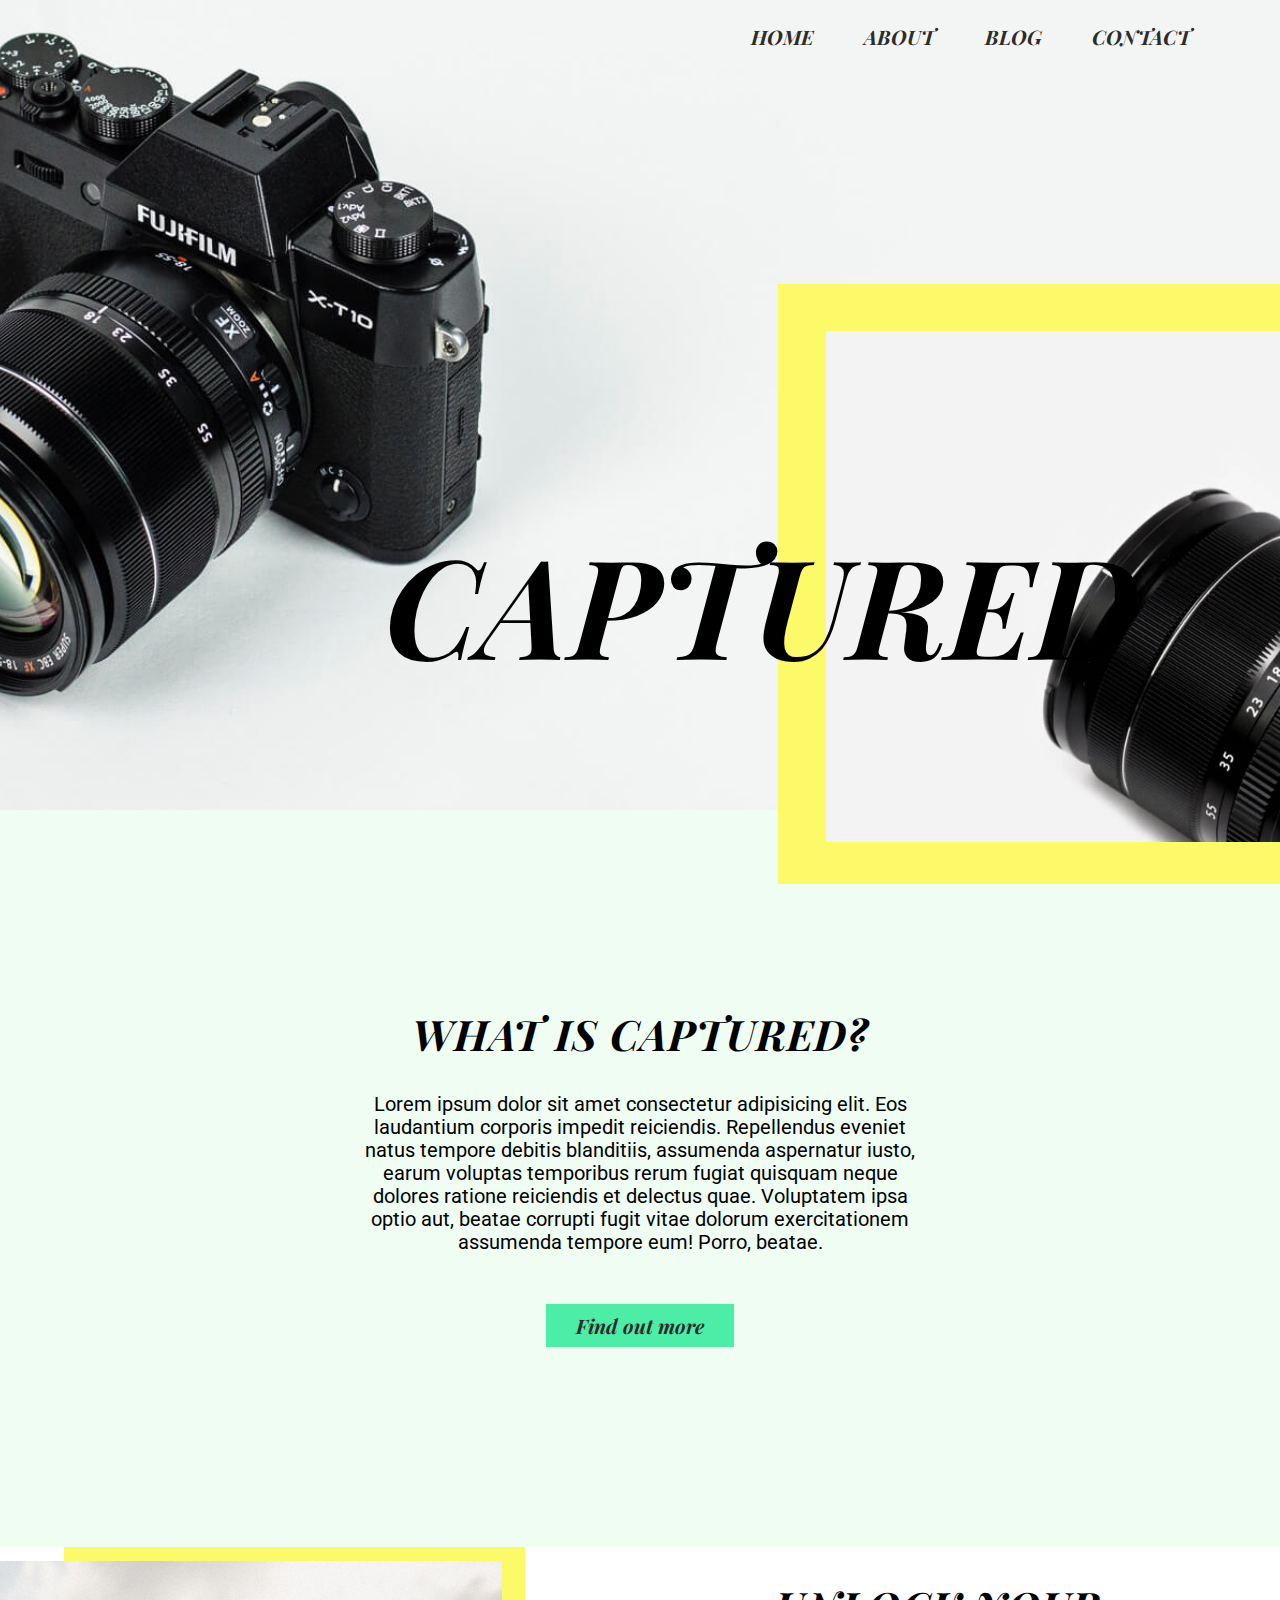
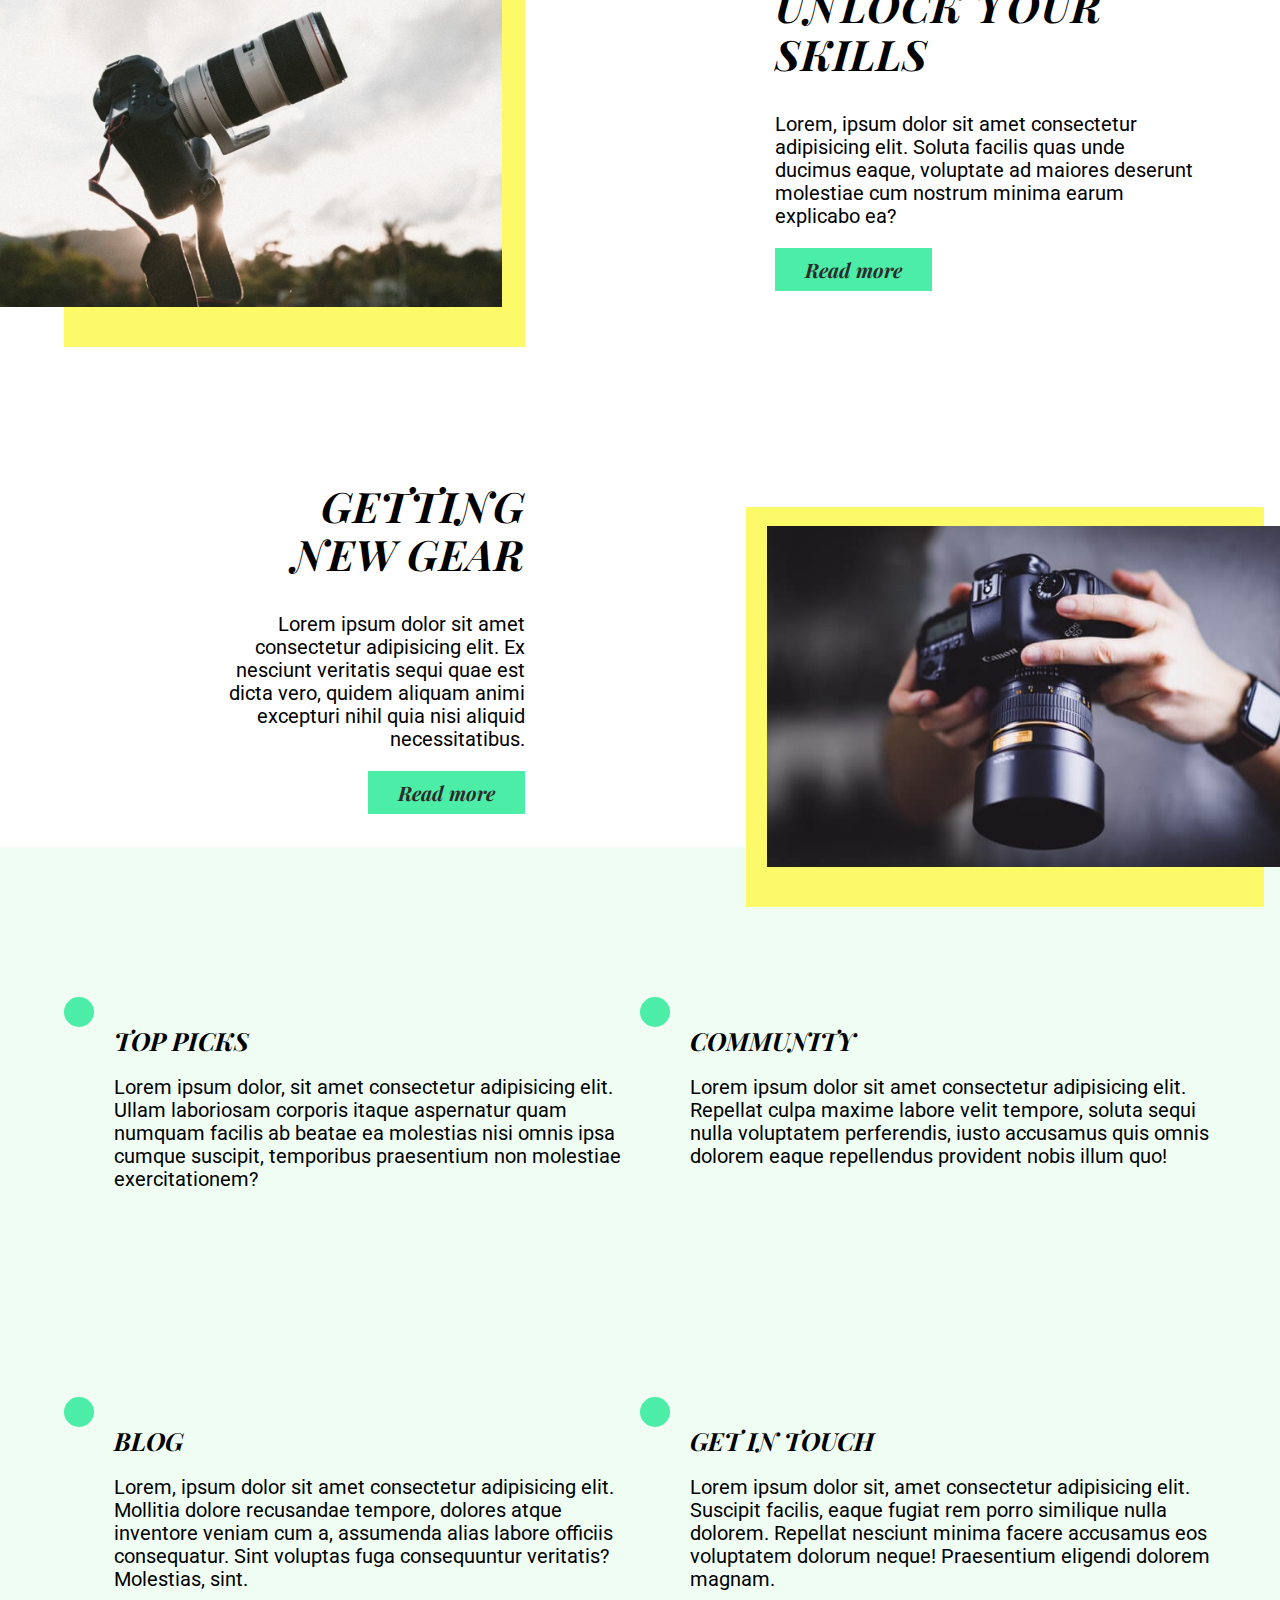
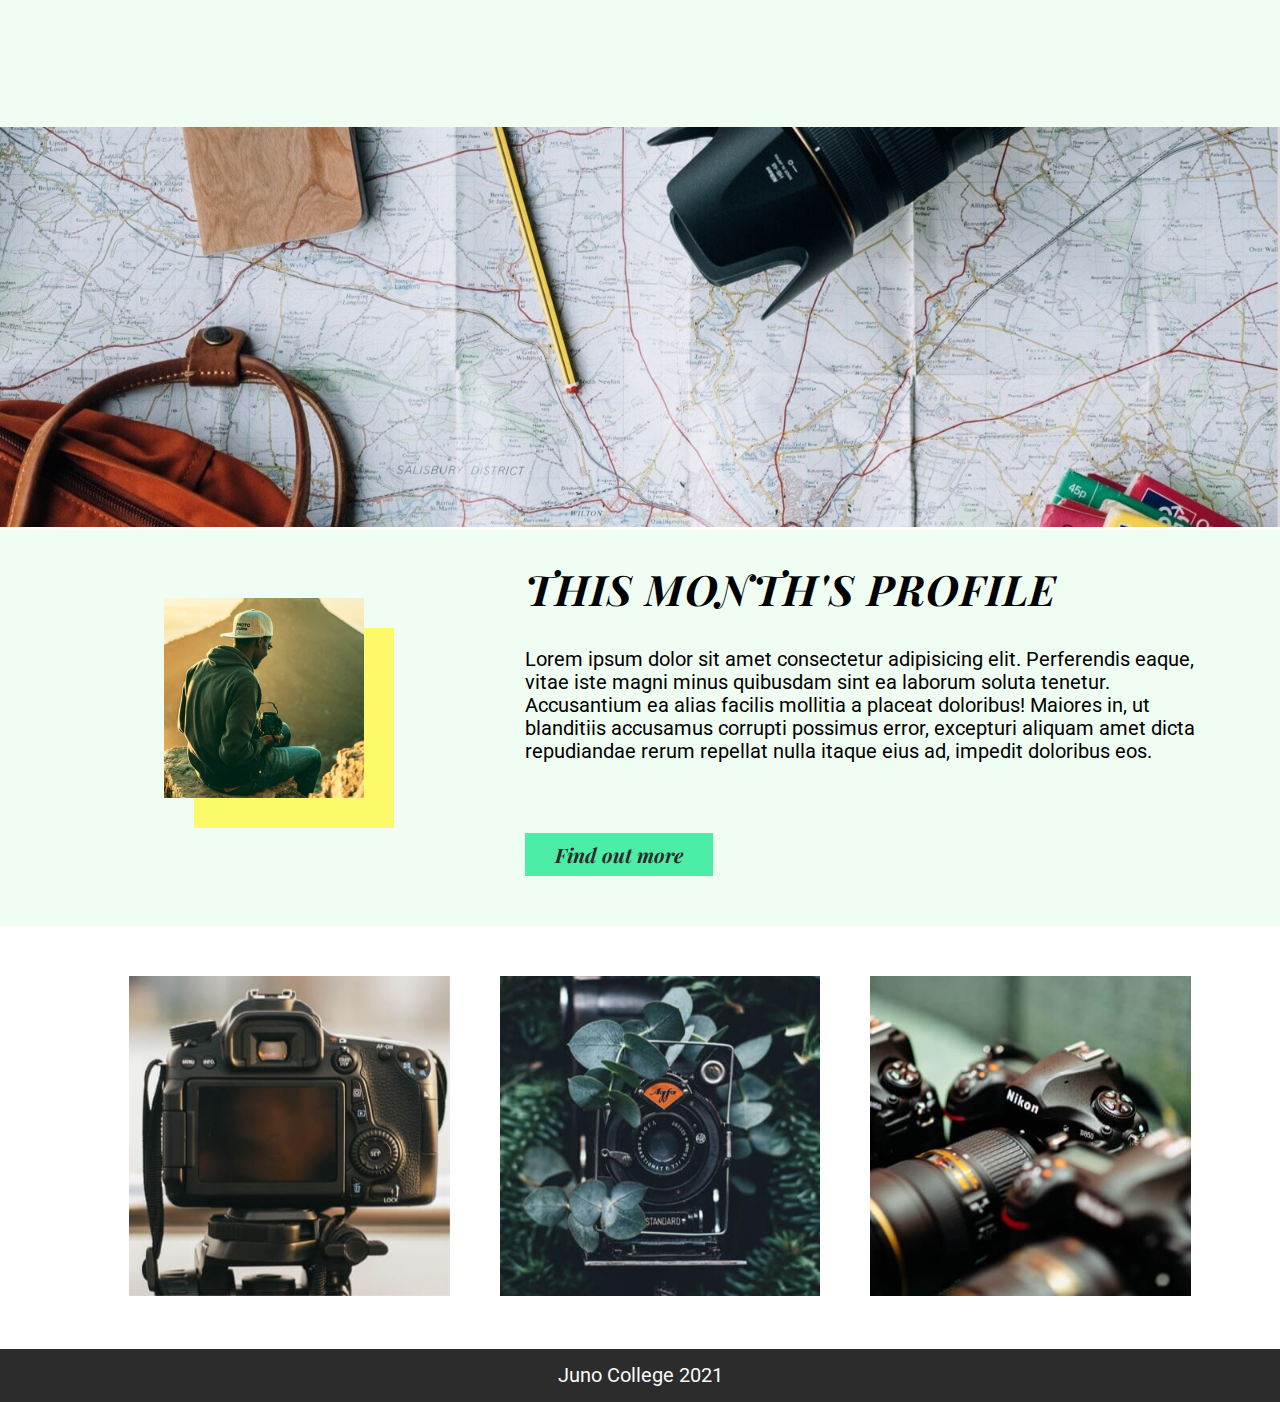
<file: index.html>
<!DOCTYPE html>
<html lang="en">
<head>
	<meta charset="UTF-8">
	<meta http-equiv="X-UA-Compatible" content="IE=edge">
	<meta name="viewport" content="width=device-width, initial-scale=1.0">
	<link rel="stylesheet" href="https://cdnjs.cloudflare.com/ajax/libs/font-awesome/5.15.3/css/all.min.css"
		integrity="sha512-iBBXm8fW90+nuLcSKlbmrPcLa0OT92xO1BIsZ+ywDWZCvqsWgccV3gFoRBv0z+8dLJgyAHIhR35VZc2oM/gI1w=="
		crossorigin="anonymous" />
	<link rel="stylesheet" href="./styles/styles.css">
	
	<title>Captured</title>
	<!-- Clement Sung 2021 - Juno College -->
</head>
<body>
	<!-- *************header and Nav section**************** -->
	<header>
		<div class="wrapper">
			<nav>
				<div class="burgerMenu">
					<input type="checkbox"/>
					
					<span></span>
					<span></span>
					<span></span>
				
				<ul>
					<li><a href="./index.html">home</a></li>
					<li><a href="#about">about</a></li>
					<li><a href="./blogPost.html">blog</a></li>
					<li><a href="./contact.html">contact</a></li>
				</ul>
				</div>
			</nav>
			<h1>Captured</h1>
		</div>
	</header>
	<!-- ***********MAIN************* -->
	<main>
		<!-- **************About section ********************** -->
		<section id="about" class="about">
			<div class="wrapper">
				<div class="imageShadow">
					<img src="./assets/header-box-image.jpg" alt="detailed view of camera lens on white background">
				</div>
				<div class ="aboutText">
					<h2>What is captured?</h2>
					<p>Lorem ipsum dolor sit amet consectetur adipisicing elit. Eos laudantium corporis impedit reiciendis. Repellendus eveniet natus tempore debitis blanditiis, assumenda aspernatur iusto, earum voluptas temporibus rerum fugiat quisquam neque dolores ratione reiciendis et delectus quae. Voluptatem ipsa optio aut, beatae corrupti fugit vitae dolorum exercitationem assumenda tempore eum! Porro, beatae.</p>
					<a href="#" class="greenButton">Find out more</a>
				</div>
			</div>
		</section>
		<section>
			<!-- **********Extra Info*********** -->
			<div class="extraInfoWrapper">
				<div class="imageShadow1">
					<img src="./assets/left-image.jpg" alt="canon camera on a tripod with a long lens in front of a setting sun">
				</div>
				<div class="post1">
					<h2>Unlock your skills</h2>
					<p>Lorem, ipsum dolor sit amet consectetur adipisicing elit. Soluta facilis quas unde ducimus eaque, voluptate ad maiores deserunt molestiae cum nostrum minima earum explicabo ea?</p>
					<a href="#" class="greenButton">Read more</a>
				</div>
				<div class="post2">
					<h2>Getting new gear</h2>
					<p>Lorem ipsum dolor sit amet consectetur adipisicing elit. Ex nesciunt veritatis sequi quae est dicta vero, quidem aliquam animi excepturi nihil quia nisi aliquid necessitatibus.</p>
					<a href="#" class="greenButton">Read more</a>
				</div>
				<div class="imageShadow2">
					<img src="./assets/right-image.jpg" alt="man holding canon camera facing down with a wide angle lens">
				</div>
			</div>
		</section>
		<!-- ***************** middle green grid section ****************** -->
		<section class="midNav">
			<div class="wrapper">
				<nav class="midGrid">
				<div class="gridFlex">
					<div class="iconContainer iconContainer1">
						<i class="fas fa-camera"aria-hidden="true"></i>
					</div>
					<div>
						<h3>Top picks</h3>
						<p>Lorem ipsum dolor, sit amet consectetur adipisicing elit. Ullam laboriosam corporis itaque aspernatur quam numquam facilis ab beatae ea molestias nisi omnis ipsa cumque suscipit, temporibus praesentium non molestiae exercitationem?</p>
					</div>
				</div>
				<div class="gridFlex">
					<div class="iconContainer iconContainer2">
						<i class="fas fa-users" aria-hidden="true"></i>
					</div>
					<div>
						<h3>community</h3>
						<p>Lorem ipsum dolor sit amet consectetur adipisicing elit. Repellat culpa maxime labore velit tempore, soluta sequi nulla voluptatem perferendis, iusto accusamus quis omnis dolorem eaque repellendus provident nobis illum quo!</p>
					</div>
				</div>
				<div class="gridFlex">
					<div class="iconContainer iconContainer3">
						<i class="fas fa-file" aria-hidden="true"></i>
					</div>
					<div>
						<h3>blog</h3>
						<p>Lorem, ipsum dolor sit amet consectetur adipisicing elit. Mollitia dolore recusandae tempore, dolores atque inventore veniam cum a, assumenda alias labore officiis consequatur. Sint voluptas fuga consequuntur veritatis? Molestias, sint.</p>
					</div>
				</div>
				<div class="gridFlex">
					<div class="iconContainer iconContainer4">
						<i class="fas fa-phone" aria-hidden="true"></i>
					</div>
					<div>
						<h3>Get in touch</h3>
						<p>Lorem ipsum dolor sit, amet consectetur adipisicing elit. Suscipit facilis, eaque fugiat rem porro similique nulla dolorem. Repellat nesciunt minima facere accusamus eos voluptatem dolorum neque! Praesentium eligendi dolorem magnam.</p>
					</div>
				</div>
				</nav>
			</div>
		</section>
		<!-- ***************photo banner  **************-->
		<div class="banner">
			<img src="./assets/banner.jpg" alt="a map sprawled across with a orange travel bag, notebook, pencil and a camera lens around the edges">
		</div>
		<!-- *******************featured blog ******************-->
		<section class= featureBlog>
			<div class="wrapper feature">
				<div class= "imageShadow">
					<img src="./assets/small-box.jpg" alt="man sitting on a stony bench checking his camera">
				</div>
				<div class="featureText">
					<h2>This month's Profile</h2>
					<p>Lorem ipsum dolor sit amet consectetur adipisicing elit. Perferendis eaque, vitae iste magni minus quibusdam sint ea laborum soluta tenetur. Accusantium ea alias facilis mollitia a placeat doloribus! Maiores in, ut blanditiis accusamus corrupti possimus error, excepturi aliquam amet dicta repudiandae rerum repellat nulla itaque eius ad, impedit doloribus eos.</p>
					<a href="" class="greenButton">Find out more</a>
				</div>
			</div>
		</section>
		<!-- ***********************gallery****************** -->
		<section class="gallery">
			<div class="wrapper">
				<ul>
					<li><img src="./assets/gallery-image-1.jpg" alt="a close up view of the back side of the camera with a screen, cursor and menu butons"></li>
					<li><img src="./assets/gallery-image-2.jpg" alt="a camera hidden behind some foliage"></li>
					<li><img src="./assets/gallery-image-3.jpg" alt="a close up top view of a nikon camera"></li>
				</ul>
			</div>
		</section>
	</main>
	<footer>
		<p>Juno College 2021</p>
	</footer>
</body>
</html>
</file>
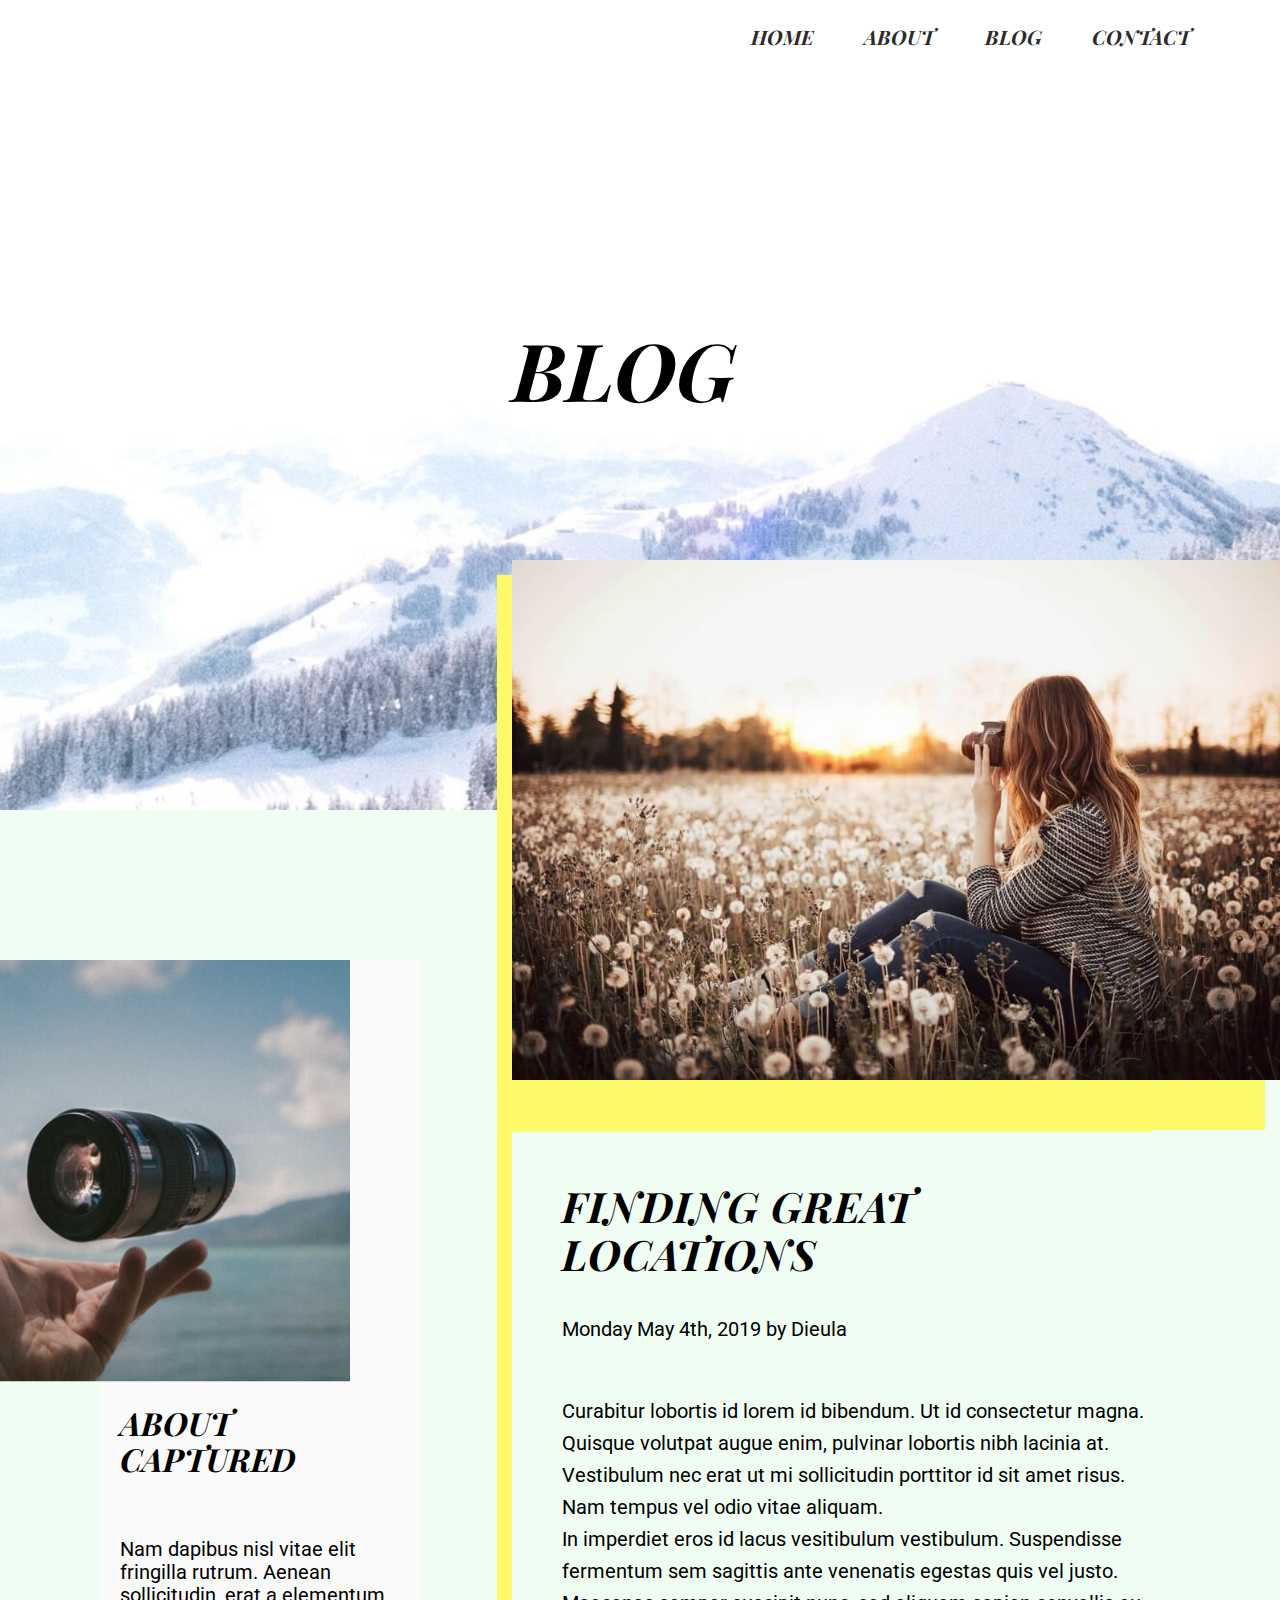
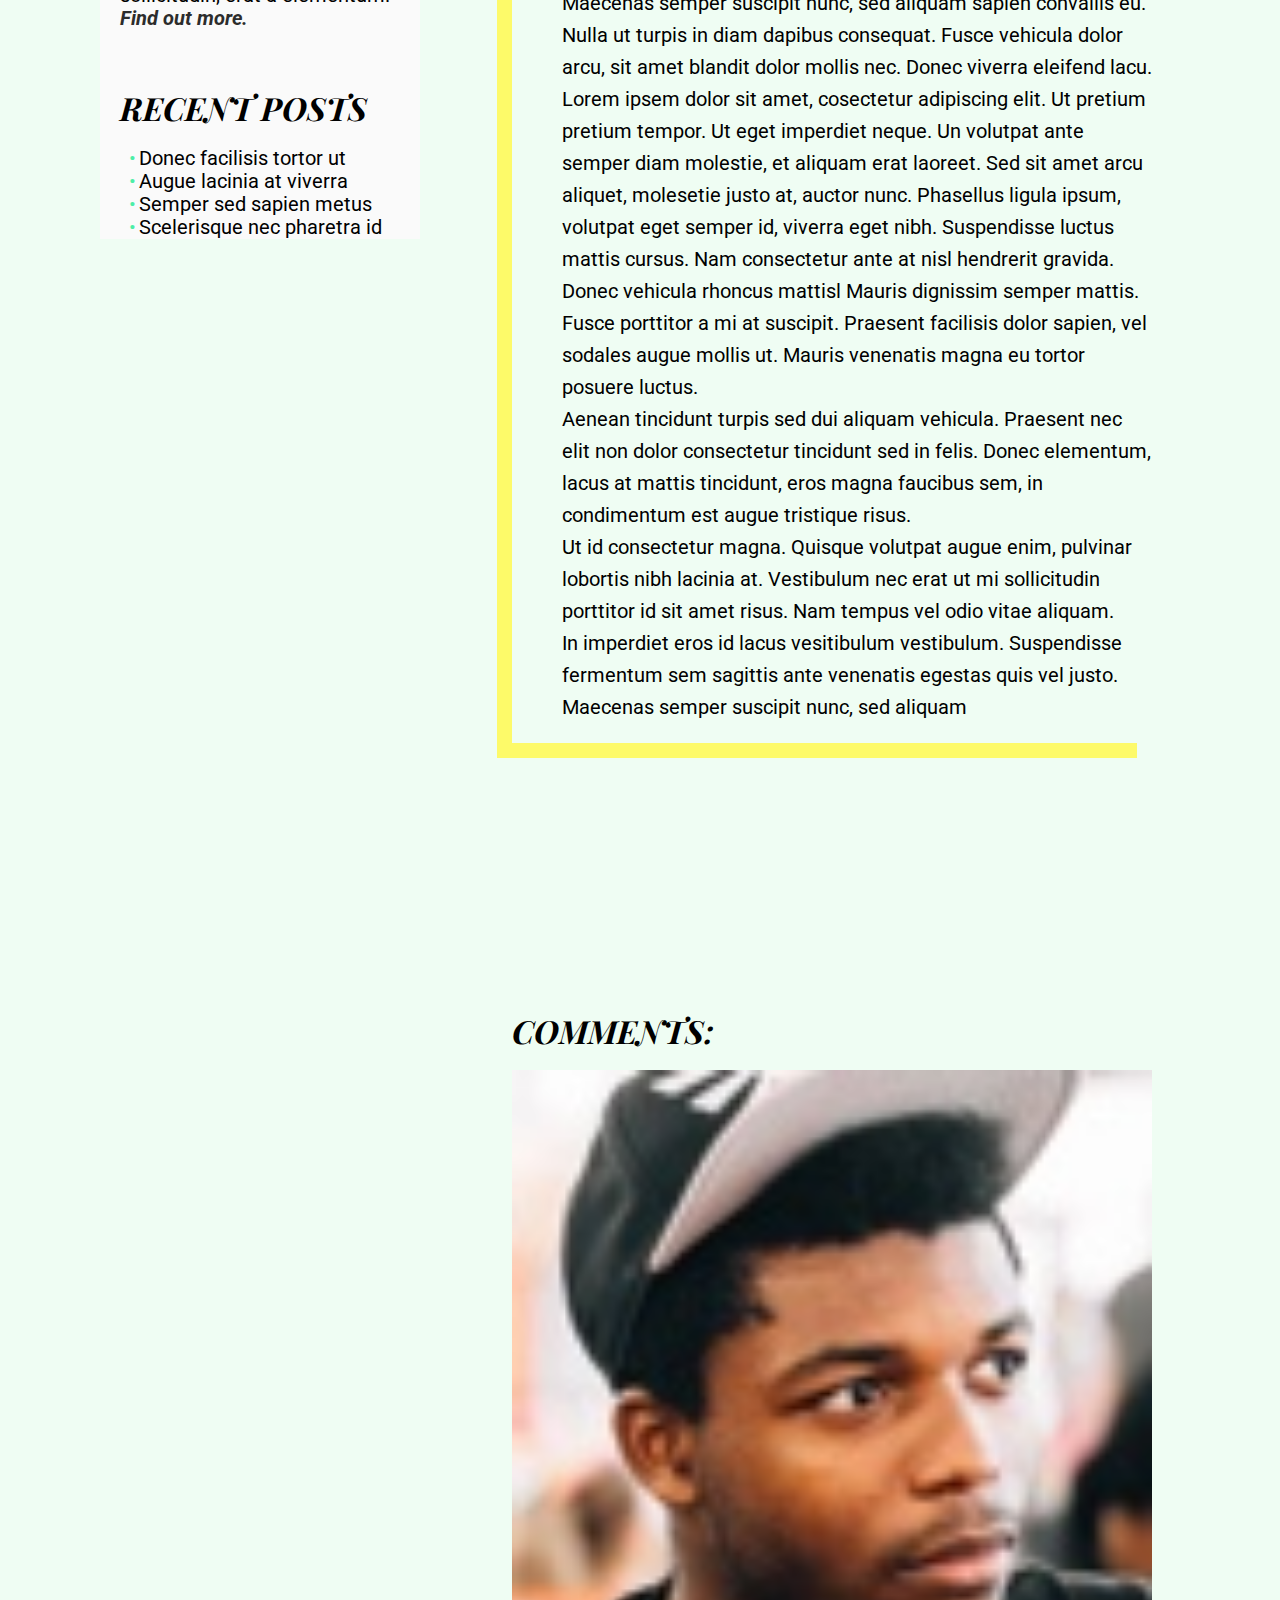
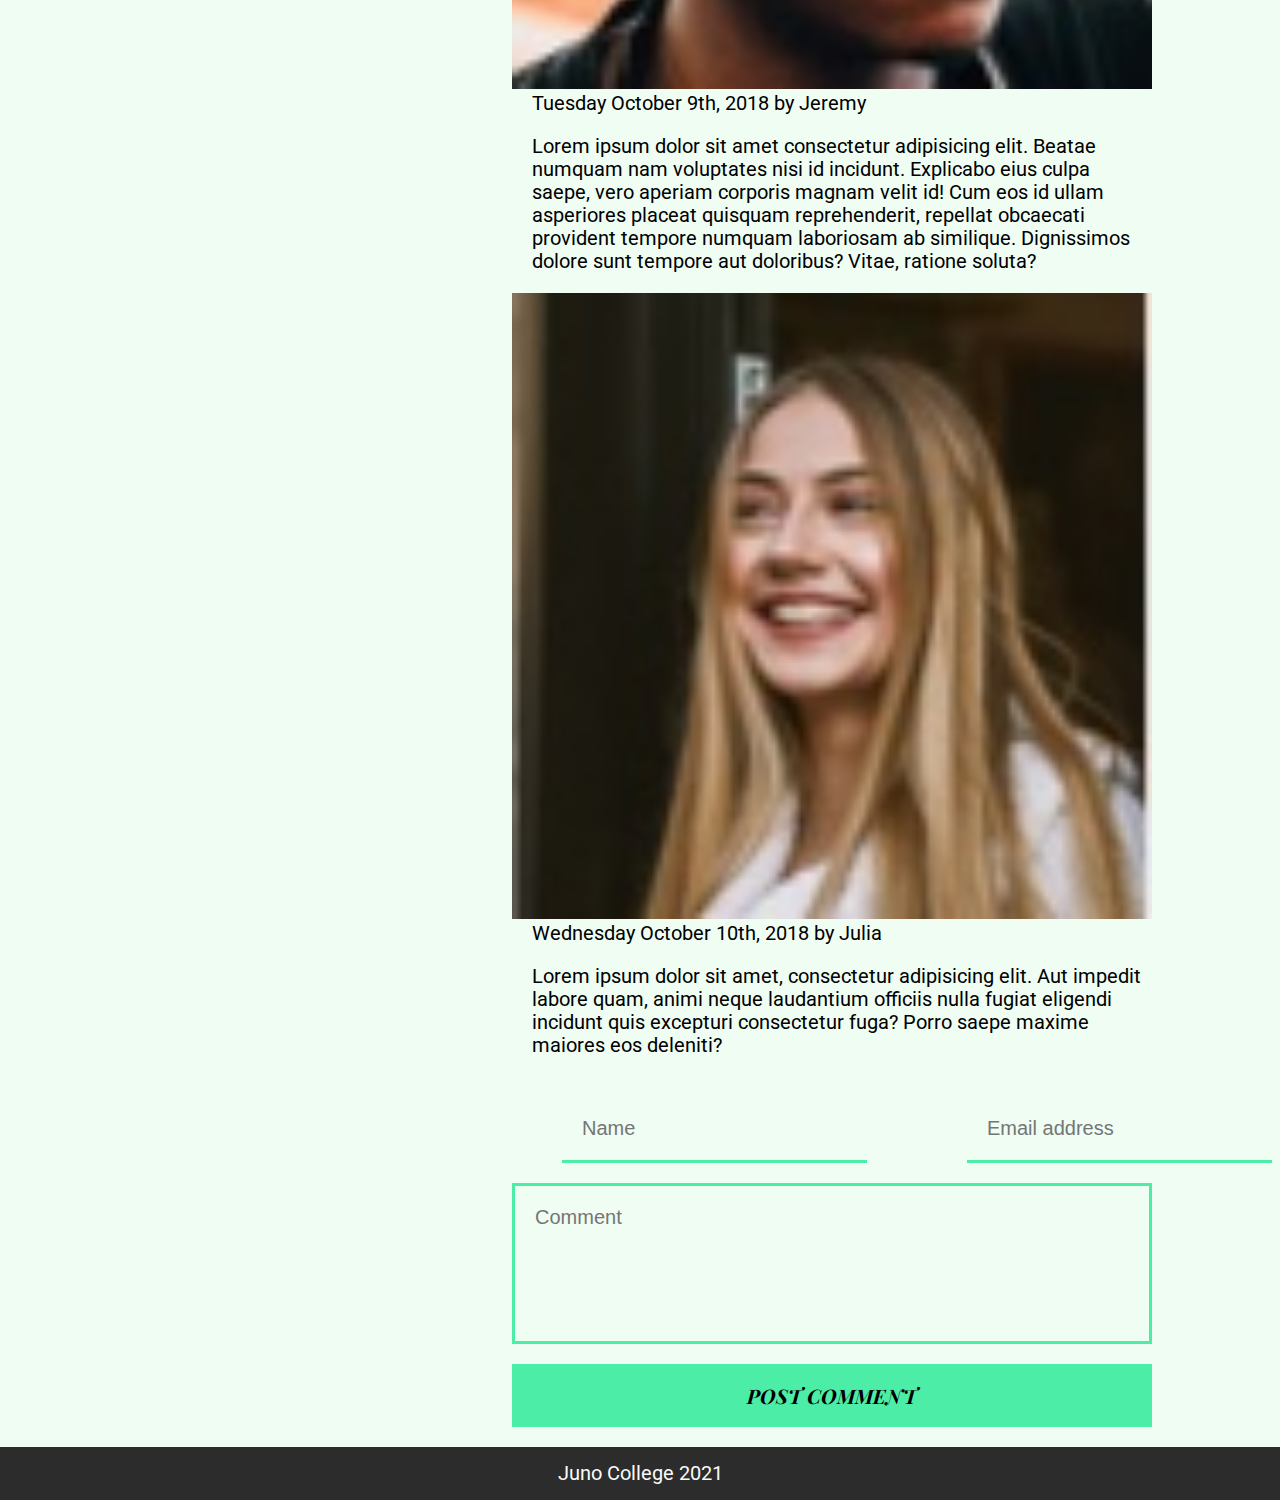
<file: blog-post.html>
<!DOCTYPE html>
<html lang="en">

<head>
	<meta charset="UTF-8">
	<meta http-equiv="X-UA-Compatible" content="IE=edge">
	<meta name="viewport" content="width=device-width, initial-scale=1.0">
	<link rel="stylesheet" href="./styles/styles.css">
	<title>Blog</title>
</head>

<body>
	<header class=blogHeader>
		<div class="wrapper">
			<nav>
				<ul>
					<li><a href="./index.html">home</a></li>
					<li><a href="./index.html#about">about</a></li>
					<li><a href="./blog-post.html">blog</a></li>
					<li><a href="./contact.html">contact</a></li>
				</ul>
			</nav>
		</div>
		<div class="blogWrapper">
			<h1 class=blogTitle>Blog</h1>
		</div>
	</header>
	<main class="blogMain">
		<div class="blogWrapper">
			<article class="articleFlex">
				<div class="imageShadow">
					<img src="./assets/blog-post-image.jpg"
						alt="female photographer sitting in a field of dandelions taking a picture of a sunset">
				</div>
				<h2>finding great locations</h2>
				<p>Monday May 4th, 2019 by Dieula</p>
				<p>Curabitur lobortis id lorem id bibendum. Ut id consectetur magna. Quisque volutpat augue enim,
					pulvinar lobortis nibh
					lacinia at. Vestibulum nec erat ut mi sollicitudin porttitor id sit amet risus. Nam tempus vel odio
					vitae aliquam.
				</p>
				<p>In imperdiet eros id lacus vesitibulum vestibulum. Suspendisse fermentum sem sagittis ante venenatis
					egestas quis vel
					justo. Maecenas semper suscipit nunc, sed aliquam sapien convallis eu. Nulla ut turpis in diam
					dapibus consequat.
					Fusce vehicula dolor arcu, sit amet blandit dolor mollis nec. Donec viverra eleifend lacu.</p>
				<p>Lorem ipsem dolor sit amet, cosectetur adipiscing elit. Ut pretium pretium tempor. Ut eget imperdiet
					neque. Un
					volutpat ante semper diam molestie, et aliquam erat laoreet. Sed sit amet arcu aliquet, molesetie
					justo at, auctor
					nunc. Phasellus ligula ipsum, volutpat eget semper id, viverra eget nibh. Suspendisse luctus mattis
					cursus. Nam
					consectetur ante at nisl hendrerit gravida. Donec vehicula rhoncus mattisl Mauris dignissim semper
					mattis. Fusce
					porttitor a mi at suscipit. Praesent facilisis dolor sapien, vel sodales augue mollis ut. Mauris
					venenatis magna eu
					tortor posuere luctus.</p>
				<p>Aenean tincidunt turpis sed dui aliquam vehicula. Praesent nec elit non dolor consectetur tincidunt
					sed in felis.
					Donec elementum, lacus at mattis tincidunt, eros magna faucibus sem, in condimentum est augue
					tristique risus.</p>
				<p>Ut id consectetur magna. Quisque volutpat augue enim, pulvinar lobortis nibh lacinia at. Vestibulum
					nec erat ut mi
					sollicitudin porttitor id sit amet risus. Nam tempus vel odio vitae aliquam.</p>
				<p>In imperdiet eros id lacus vesitibulum vestibulum. Suspendisse fermentum sem sagittis ante venenatis
					egestas quis vel
					justo. Maecenas semper suscipit nunc, sed aliquam</p>
			</article>
		</div>
		<div class="blogWrapper commentSection gridFlex">
			<h3>Comments:</h3>
			<div class="comment">
				<div class="imgContainer">
					<img src="./assets/comment-1.jpg" alt="profile picture of male photographer">
				</div>
				<div class="commentText">
					<p>Tuesday October 9th, 2018 by Jeremy</p>
					<p>Lorem ipsum dolor sit amet consectetur adipisicing elit. Beatae numquam nam voluptates nisi id
						incidunt. Explicabo eius culpa saepe, vero aperiam corporis magnam velit id! Cum eos id ullam
						asperiores placeat quisquam reprehenderit, repellat obcaecati provident tempore numquam
						laboriosam
						ab similique. Dignissimos dolore sunt tempore aut doloribus? Vitae, ratione soluta?</p>
				</div>
			</div>
			<div class="comment">
				<div class="imgContainer">
					<img src="./assets/comment-2.jpg" alt="profile picture of female photographer">
				</div>
				<div class="commentText">
					<p>Wednesday October 10th, 2018 by Julia</p>
					<p>Lorem ipsum dolor sit amet, consectetur adipisicing elit. Aut impedit labore quam, animi neque
						laudantium officiis nulla fugiat eligendi incidunt quis excepturi consectetur fuga? Porro saepe
						maxime maiores eos deleniti?</p>
				</div>
			</div>
		</div>
		<div class=blogWrapper>
			<form class="commentForm">
				<div class="userID">
					<label for="username" class="sr-only">Name</label>
					<input type="text" class="username" id="username" placeholder="Name">
					<label for="email" class="sr-only">Email address</label>
					<input type="email" class="email" id="email" placeholder="Email address">
				</div>
				<label for="commentBox" class="sr-only">Comment</label>
				<textarea name="commentBox" class="commentBox" id="commentBox" cols="30" rows="5"
					placeholder="Comment"></textarea>
				<button class="submit">Post Comment</button>
			</form>
		</div>
		<aside>
			<div class="imageContainer">
				<img src="./assets/side-blog-image.jpg" alt="hand tossing a camera lens slightly into the air">
			</div>
			<h3>about captured</h3>
			<p>Nam dapibus nisl vitae elit fringilla rutrum. Aenean sollicitudin, erat a elementum. <span><a
						href="./index.html#about">Find out more.</a> </span></p>
			<h3>Recent Posts</h3>
			<ul>
				<li>Donec facilisis tortor ut</li>
				<li>Augue lacinia at viverra</li>
				<li>Semper sed sapien metus</li>
				<li>Scelerisque nec pharetra id</li>
			</ul>
		</aside>
	</main>
	<footer>
		<p>Juno College 2021</p>
	</footer>
	<script src="./script.js"></script>
</body>

</html>
</file>
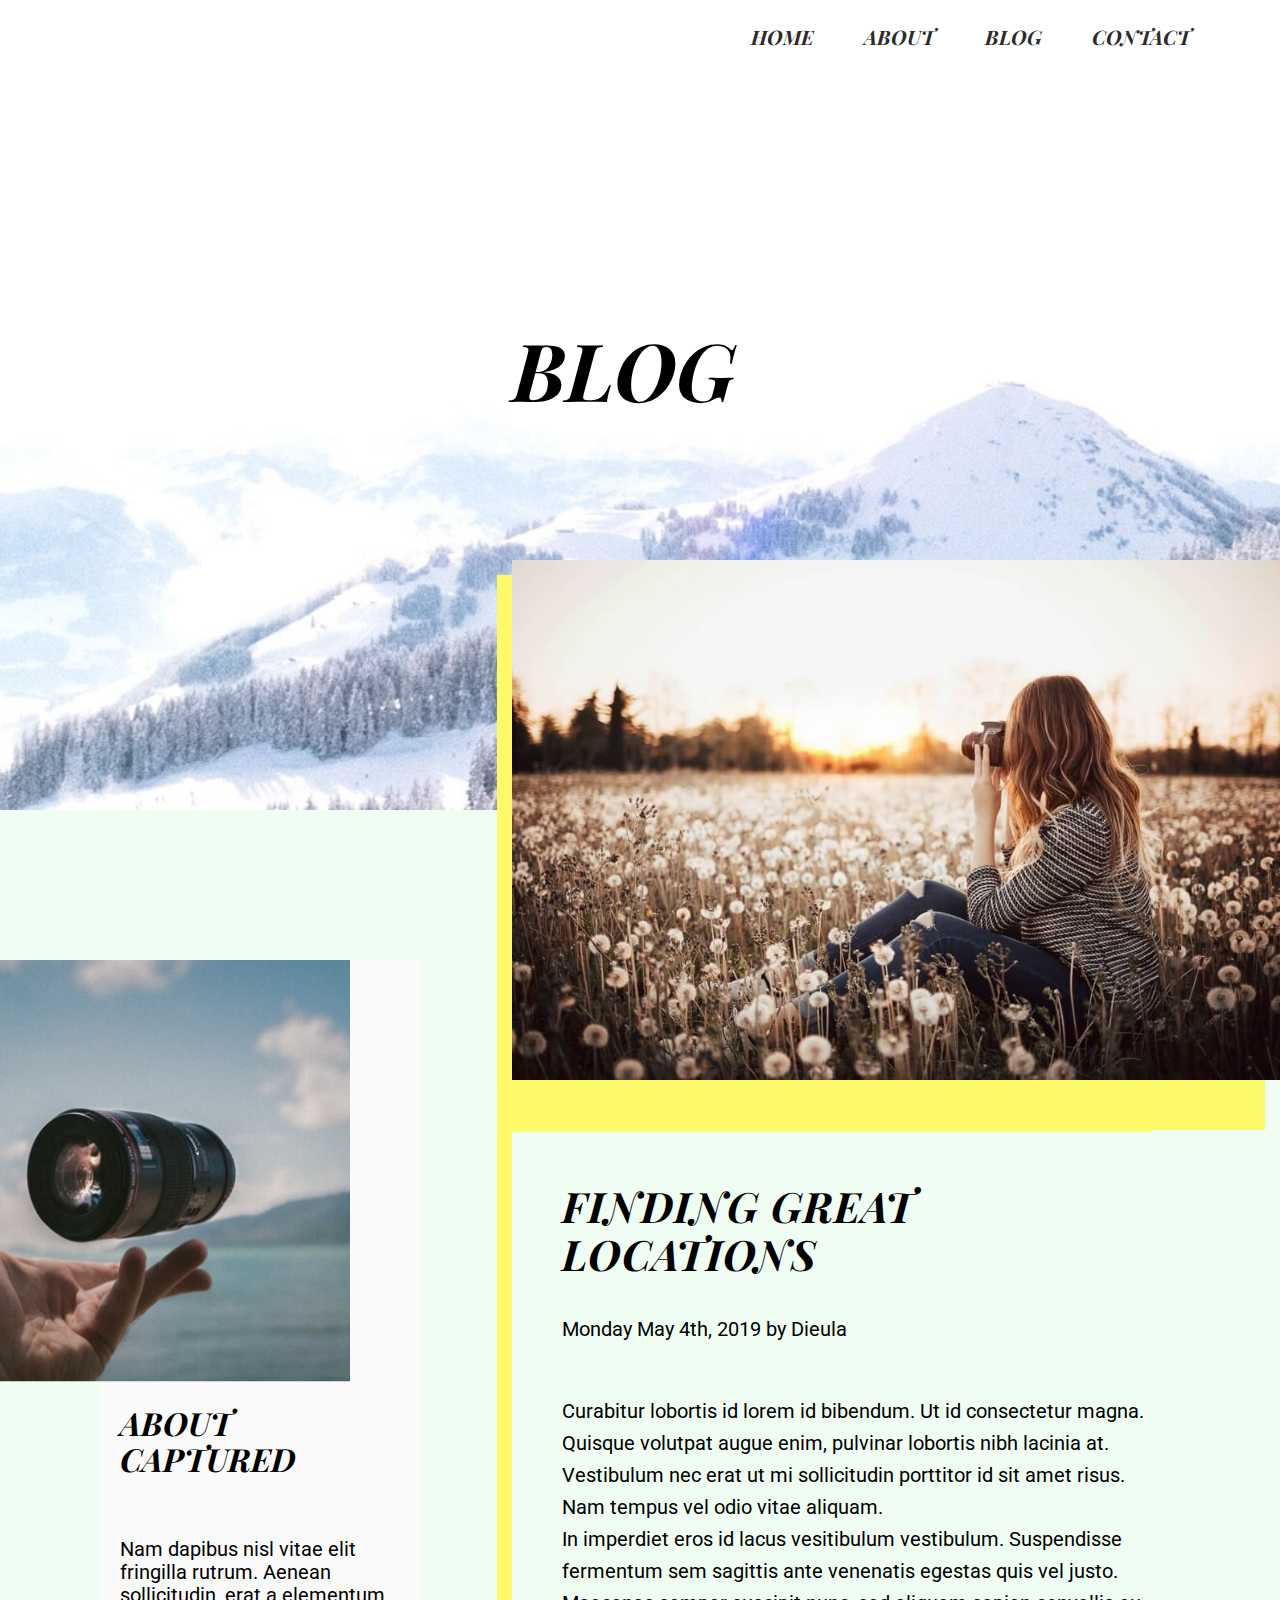
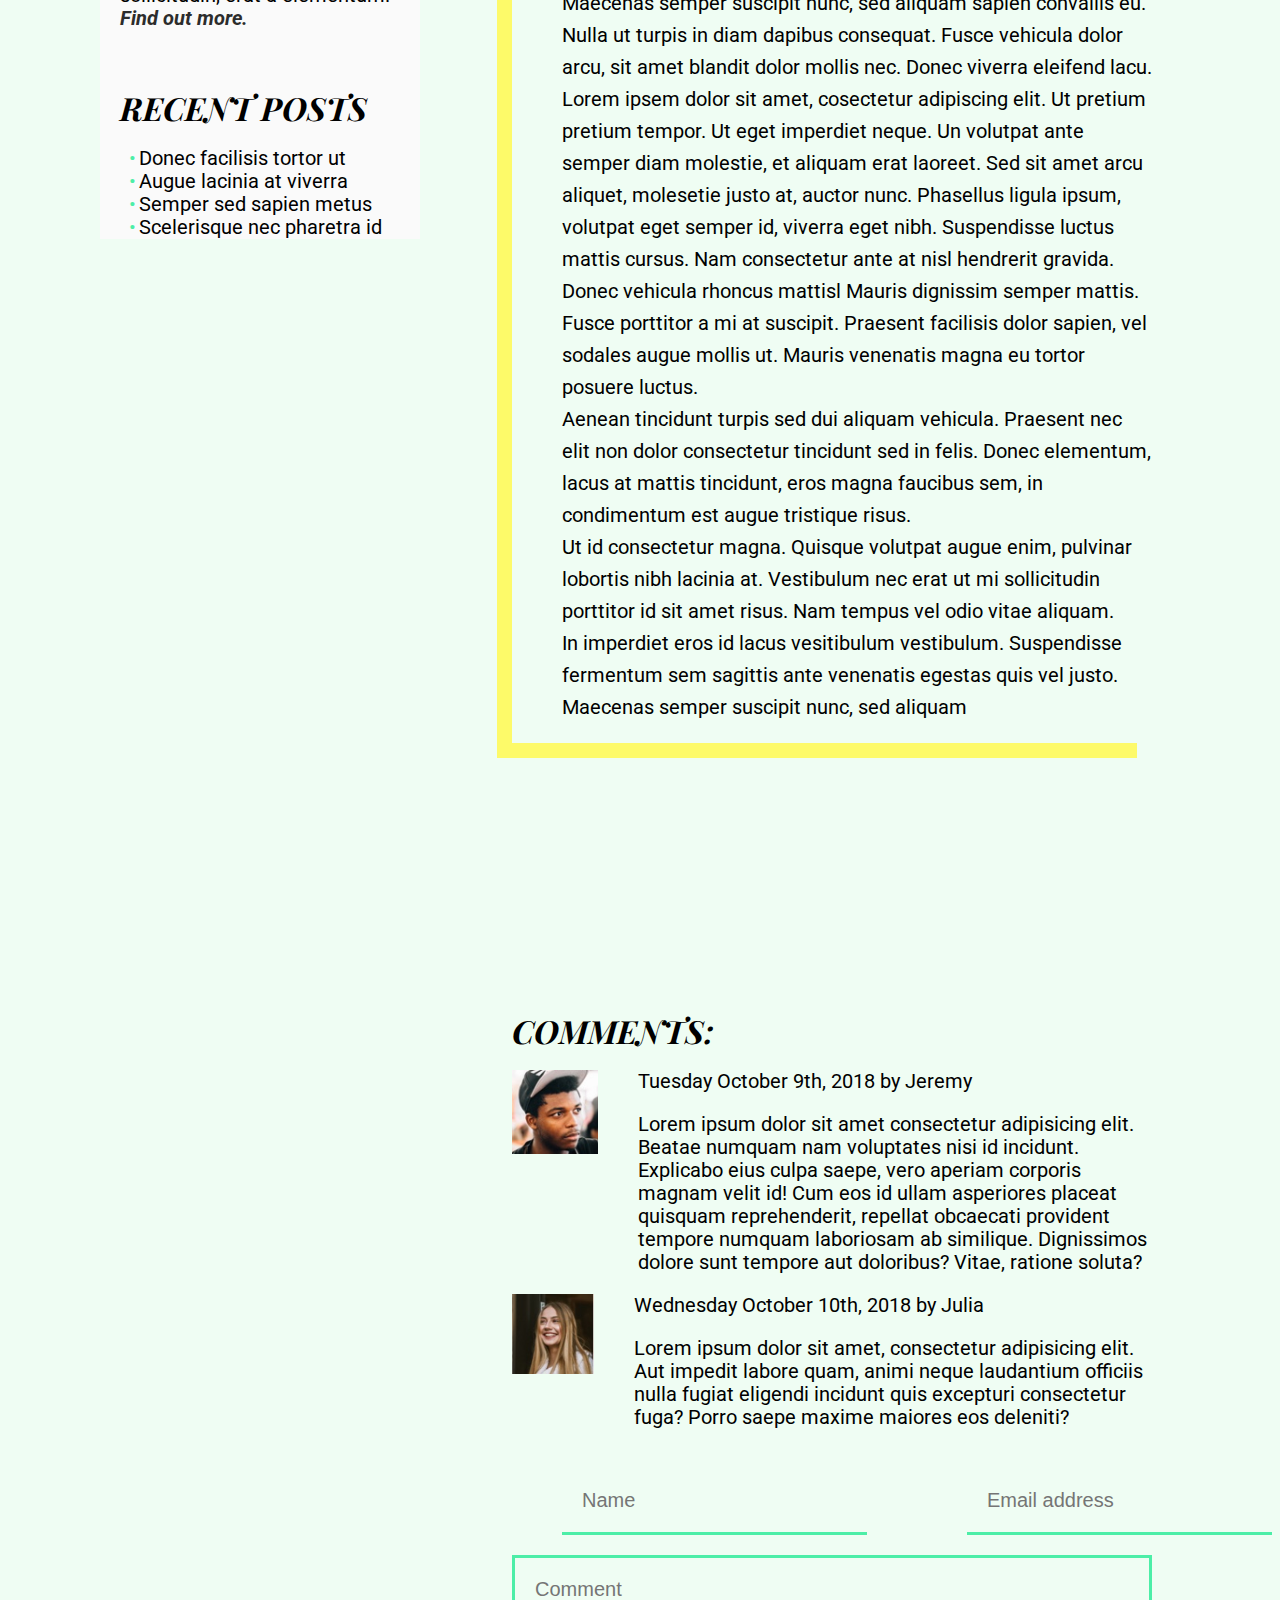
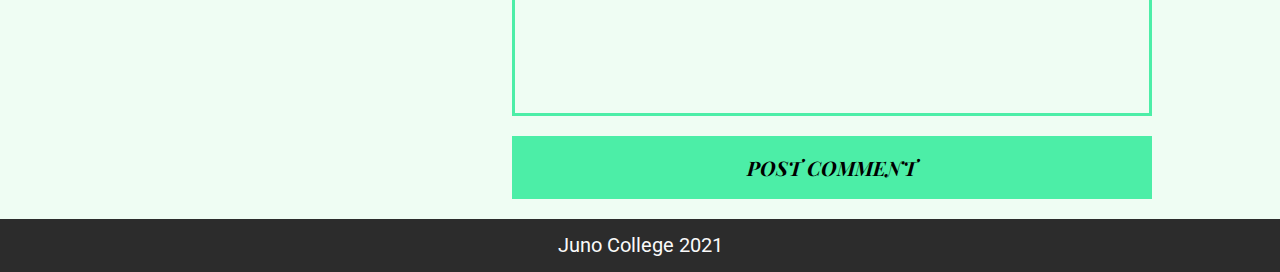
<file: blogPost.html>
<!DOCTYPE html>
<html lang="en">
<head>
	<meta charset="UTF-8">
	<meta http-equiv="X-UA-Compatible" content="IE=edge">
	<meta name="viewport" content="width=device-width, initial-scale=1.0">
	<link rel="stylesheet" href="./styles/styles.css">
	<title>Blog</title>
</head>
<body>
	<header class=blogHeader>
		<div class="wrapper">
			<nav>
				<ul>
					<li><a href="./index.html">home</a></li>
					<li><a href="./index.html#about">about</a></li>
					<li><a href="./blogPost.html">blog</a></li>
					<li><a href="./contact.html">contact</a></li>
				</ul>
			</nav>
		</div>
		<div class="blogWrapper">
			<h1 class=blogTitle>Blog</h1>
		</div>
	</header>
	<main class="blogMain">
		<div class="blogWrapper">
			<article class="articleFlex">
				<div class="imageShadow">
					<img src="./assets/blog-post-image.jpg" alt="female photographer sitting in a field of dandelions taking a picture of a sunset">
				</div>
				<h2>finding great locations</h2>
				<p>Monday May 4th, 2019 by Dieula</p>
				<p>Curabitur lobortis id lorem id bibendum. Ut id consectetur magna. Quisque volutpat augue enim,
					pulvinar lobortis nibh
					lacinia at. Vestibulum nec erat ut mi sollicitudin porttitor id sit amet risus. Nam tempus vel odio
					vitae aliquam.
				</p>
				<p>In imperdiet eros id lacus vesitibulum vestibulum. Suspendisse fermentum sem sagittis ante venenatis
					egestas quis vel
					justo. Maecenas semper suscipit nunc, sed aliquam sapien convallis eu. Nulla ut turpis in diam
					dapibus consequat.
					Fusce vehicula dolor arcu, sit amet blandit dolor mollis nec. Donec viverra eleifend lacu.</p>
				<p>Lorem ipsem dolor sit amet, cosectetur adipiscing elit. Ut pretium pretium tempor. Ut eget imperdiet
					neque. Un
					volutpat ante semper diam molestie, et aliquam erat laoreet. Sed sit amet arcu aliquet, molesetie
					justo at, auctor
					nunc. Phasellus ligula ipsum, volutpat eget semper id, viverra eget nibh. Suspendisse luctus mattis
					cursus. Nam
					consectetur ante at nisl hendrerit gravida. Donec vehicula rhoncus mattisl Mauris dignissim semper
					mattis. Fusce
					porttitor a mi at suscipit. Praesent facilisis dolor sapien, vel sodales augue mollis ut. Mauris
					venenatis magna eu
					tortor posuere luctus.</p>
				<p>Aenean tincidunt turpis sed dui aliquam vehicula. Praesent nec elit non dolor consectetur tincidunt
					sed in felis.
					Donec elementum, lacus at mattis tincidunt, eros magna faucibus sem, in condimentum est augue
					tristique risus.</p>
				<p>Ut id consectetur magna. Quisque volutpat augue enim, pulvinar lobortis nibh lacinia at. Vestibulum
					nec erat ut mi
					sollicitudin porttitor id sit amet risus. Nam tempus vel odio vitae aliquam.</p>
				<p>In imperdiet eros id lacus vesitibulum vestibulum. Suspendisse fermentum sem sagittis ante venenatis
					egestas quis vel
					justo. Maecenas semper suscipit nunc, sed aliquam</p>
			</article>
		</div>
		<div class="blogWrapper commentSection">
			<h3>Comments:</h3>
			<div class="comment1">
				<div class="imgContainer1">
					<img src="./assets/comment-1.jpg" alt="profile picture of male photographer">
				</div>
				<div class="commentText">
					<p>Tuesday October 9th, 2018 by Jeremy</p>
					<p>Lorem ipsum dolor sit amet consectetur adipisicing elit. Beatae numquam nam voluptates nisi id
						incidunt. Explicabo eius culpa saepe, vero aperiam corporis magnam velit id! Cum eos id ullam
						asperiores placeat quisquam reprehenderit, repellat obcaecati provident tempore numquam
						laboriosam
						ab similique. Dignissimos dolore sunt tempore aut doloribus? Vitae, ratione soluta?</p>
				</div>
			</div>
			<div class="comment2">
				<div class="imgContainer2">
					<img src="./assets/comment-2.jpg" alt="profile picture of female photographer">
				</div>
				<div class="commentText">
					<p>Wednesday October 10th, 2018 by Julia</p>
					<p>Lorem ipsum dolor sit amet, consectetur adipisicing elit. Aut impedit labore quam, animi neque
						laudantium officiis nulla fugiat eligendi incidunt quis excepturi consectetur fuga? Porro saepe
						maxime maiores eos deleniti?</p>
				</div>
			</div>
			<form class="commentForm">
				<div class="userID">
					<label for="username" class="sr-only">Name</label>
					<input type="text" class="username" id="username" placeholder="Name">
					<label for="email" class="sr-only">Email address</label>
					<input type="email" class="email" id="email" placeholder="Email address">
				</div>
				<label for="commentBox" class="sr-only">Comment</label>
				<textarea name="commentBox" class="commentBox" id="commentBox" cols="30" rows="5" placeholder="Comment" ></textarea>
				<button class="submit">Post Comment</button>
			</form>
		</div>
		<aside>
			<div class="imageContainer">
				<img src="./assets/side-blog-image.jpg" alt="hand tossing a camera lens slightly into the air">
			</div>
			<h3>about captured</h3>
			<p>Nam dapibus nisl vitae elit fringilla rutrum. Aenean sollicitudin, erat a elementum. <span><a href="./index.html#about">Find out more.</a> </span></p>
			<h3>Recent Posts</h3>
			<ul>
				<li>Donec facilisis tortor ut</li>
				<li>Augue lacinia at viverra</li>
				<li>Semper sed sapien metus</li>
				<li>Scelerisque nec pharetra id</li>
			</ul>
		</aside>
	</main>
	<footer>
		<p>Juno College 2021</p>
	</footer>
</body>
</html>
</file>
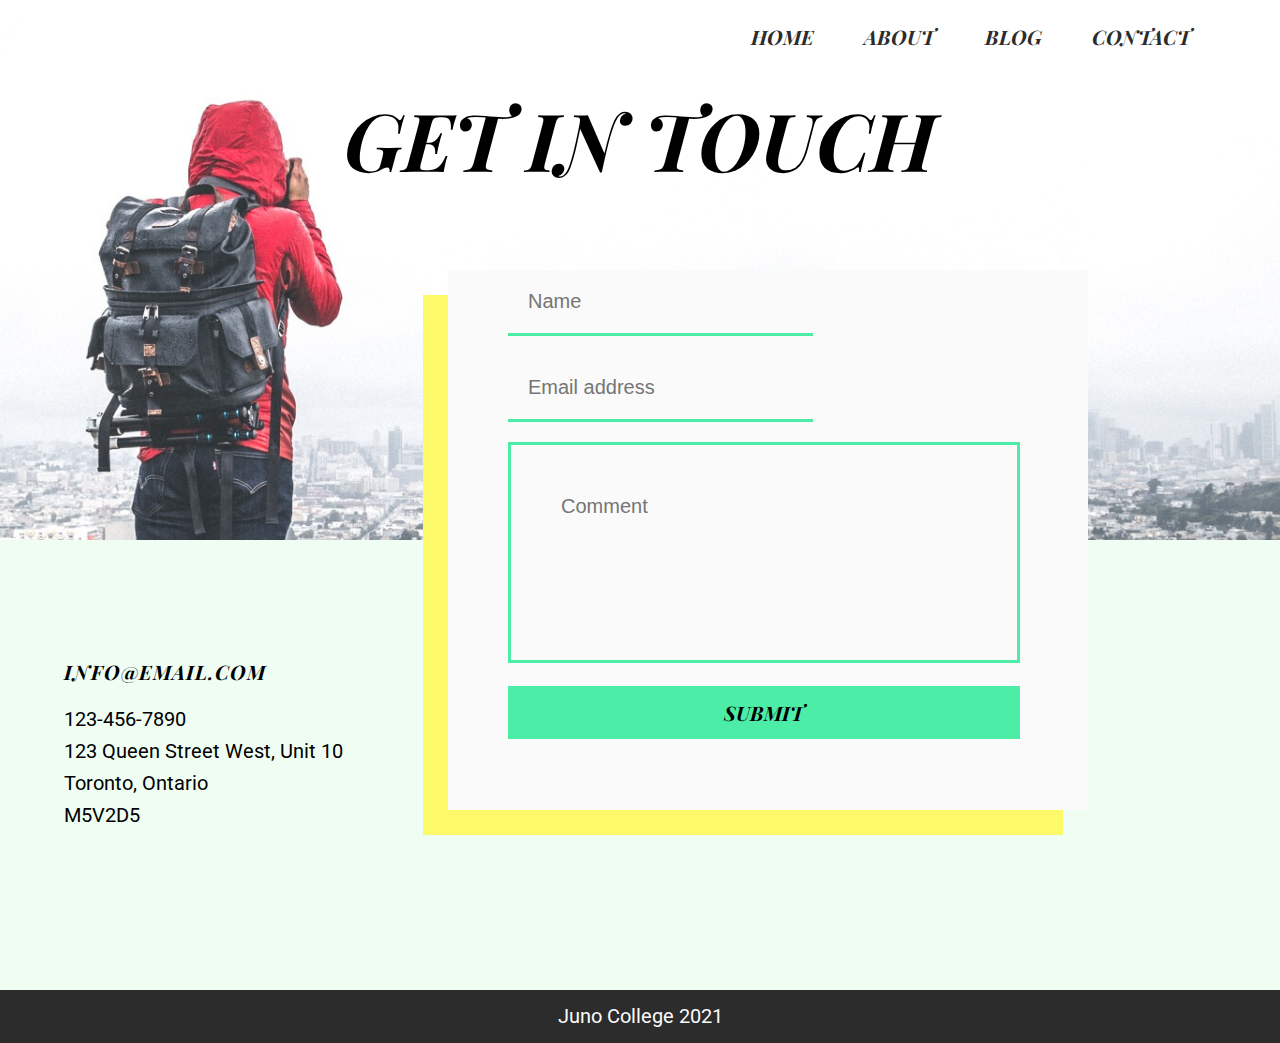
<file: contact.html>
<!DOCTYPE html>
<html lang="en">
<head>
	<meta charset="UTF-8">
	<meta http-equiv="X-UA-Compatible" content="IE=edge">
	<meta name="viewport" content="width=device-width, initial-scale=1.0">
	<link rel="stylesheet" href="https://cdnjs.cloudflare.com/ajax/libs/font-awesome/5.15.3/css/all.min.css"
		integrity="sha512-iBBXm8fW90+nuLcSKlbmrPcLa0OT92xO1BIsZ+ywDWZCvqsWgccV3gFoRBv0z+8dLJgyAHIhR35VZc2oM/gI1w=="
		crossorigin="anonymous" />
	<link rel="stylesheet" href="./styles/styles.css">
	<title>Contact</title>
</head>
<body>
	<header class=contactHeader>
		<div class="wrapper">
			<nav>
				<ul>
					<li><a href="./index.html">home</a></li>
					<li><a href="./index.html#about">about</a></li>
					<li><a href="./blogPost.html">blog</a></li>
					<li><a href="./contact.html">contact</a></li>
				</ul>
			</nav>
		</div>
			<h1 class=contactTitle>Get in touch</h1>
	</header>
<main class="contactMain">
	<div class="wrapper">
		<ul>
			<li><i class="fab fa-facebook-f"></i></li>
			<li><i class="fab fa-instagram"></i></li>
			<li><i class="fab fa-twitter"></i></li>
			<li><i class="fab fa-whatsapp"></i></li>
		</ul>
		<div class="contactInfo">
			<h2>INFO@EMAIL.COM</h2>
			<p>123-456-7890</p>
			<p>123 Queen Street West, Unit 10</p>
			<p>Toronto, Ontario </p>
			<p>M5V2D5</p>
		</div>

	</div>
	<div class="contactWrapper">
		<form class="contactForm">
			<div class="formBox">
				<div>
					<label for="username" class="sr-only">Name</label>
					<input type="text" class="username" id="username" placeholder="Name">
					<label for="email" class="sr-only">Email address</label>
					<input type="email" class="email" id="email" placeholder="Email address">
				</div>
				<label for="messageBox" class="sr-only">Comment</label>
				<textarea name="messageBox" class="messageBox" id="messageBox" cols="52" rows="5" placeholder="Comment"></textarea>
				<button class="submit">Submit</button>
			</form>
		</div>
	</div>
</main>
<footer>
	<p>Juno College 2021</p>
</footer>
</body>
</html>
</file>
<file: styles/styles.css>
@import url("https://fonts.googleapis.com/css2?family=Playfair+Display:ital,wght@1,700&family=Roboto&display=swap");
html {
  line-height: 1.15;
  -ms-text-size-adjust: 100%;
  -webkit-text-size-adjust: 100%;
}

body {
  margin: 0;
}

article, aside, footer, header, nav, section {
  display: block;
}

h1 {
  font-size: 2em;
  margin: .67em 0;
}

figcaption, figure, main {
  display: block;
}

figure {
  margin: 1em 40px;
}

hr {
  -webkit-box-sizing: content-box;
          box-sizing: content-box;
  height: 0;
  overflow: visible;
}

pre {
  font-family: monospace,monospace;
  font-size: 1em;
}

a {
  background-color: transparent;
  -webkit-text-decoration-skip: objects;
}

abbr[title] {
  border-bottom: none;
  text-decoration: underline;
  -webkit-text-decoration: underline dotted;
          text-decoration: underline dotted;
}

b, strong {
  font-weight: inherit;
}

b, strong {
  font-weight: bolder;
}

code, kbd, samp {
  font-family: monospace,monospace;
  font-size: 1em;
}

dfn {
  font-style: italic;
}

mark {
  background-color: #ff0;
  color: #000;
}

small {
  font-size: 80%;
}

sub, sup {
  font-size: 75%;
  line-height: 0;
  position: relative;
  vertical-align: baseline;
}

sub {
  bottom: -.25em;
}

sup {
  top: -.5em;
}

audio, video {
  display: inline-block;
}

audio:not([controls]) {
  display: none;
  height: 0;
}

img {
  border-style: none;
}

svg:not(:root) {
  overflow: hidden;
}

button, input, optgroup, select, textarea {
  font-family: sans-serif;
  font-size: 100%;
  line-height: 1.15;
  margin: 0;
}

button, input {
  overflow: visible;
}

button, select {
  text-transform: none;
}

button, html [type=button], [type=reset], [type=submit] {
  -webkit-appearance: button;
}

button::-moz-focus-inner, [type=button]::-moz-focus-inner, [type=reset]::-moz-focus-inner, [type=submit]::-moz-focus-inner {
  border-style: none;
  padding: 0;
}

button:-moz-focusring, [type=button]:-moz-focusring, [type=reset]:-moz-focusring, [type=submit]:-moz-focusring {
  outline: 1px dotted ButtonText;
}

fieldset {
  padding: .35em .75em .625em;
}

legend {
  -webkit-box-sizing: border-box;
          box-sizing: border-box;
  color: inherit;
  display: table;
  max-width: 100%;
  padding: 0;
  white-space: normal;
}

progress {
  display: inline-block;
  vertical-align: baseline;
}

textarea {
  overflow: auto;
}

[type=checkbox], [type=radio] {
  -webkit-box-sizing: border-box;
          box-sizing: border-box;
  padding: 0;
}

[type=number]::-webkit-inner-spin-button, [type=number]::-webkit-outer-spin-button {
  height: auto;
}

[type=search] {
  -webkit-appearance: textfield;
  outline-offset: -2px;
}

[type=search]::-webkit-search-cancel-button, [type=search]::-webkit-search-decoration {
  -webkit-appearance: none;
}

::-webkit-file-upload-button {
  -webkit-appearance: button;
  font: inherit;
}

details, menu {
  display: block;
}

summary {
  display: list-item;
}

canvas {
  display: inline-block;
}

template {
  display: none;
}

[hidden] {
  display: none;
}

.clearfix:after {
  visibility: hidden;
  display: block;
  font-size: 0;
  content: '';
  clear: both;
  height: 0;
}

html {
  -webkit-box-sizing: border-box;
  box-sizing: border-box;
}

*, *:before, *:after {
  -webkit-box-sizing: inherit;
          box-sizing: inherit;
}

.sr-only {
  position: absolute;
  width: 1px;
  height: 1px;
  margin: -1px;
  border: 0;
  padding: 0;
  white-space: nowrap;
  -webkit-clip-path: inset(100%);
          clip-path: inset(100%);
  clip: rect(0 0 0 0);
  overflow: hidden;
}

html {
  font-size: 62.5%;
}

html body {
  font-family: "Playfair Display", serif;
  font-style: italic;
  font-weight: bold;
  overflow-x: hidden;
}

.wrapper {
  margin: 0 auto;
  max-width: 1300px;
  width: 90%;
}

img {
  height: auto;
  width: 100%;
}

ul {
  margin: 0 auto;
}

p {
  font-family: "Roboto", sans-serif;
  font-style: normal;
  font-weight: normal;
  font-size: 2rem;
}

a {
  font-size: 2rem;
  text-decoration: none;
}

.imageShadow {
  width: 50%;
  height: 100%;
  background-color: #FDFA69;
}

.greenButton {
  display: inline-block;
  margin: 5rem auto;
  padding: 10px 30px;
  background-color: #4CEEA7;
  color: #2C2C2C;
}

.burgerMenu input {
  display: none;
}

li {
  list-style: none;
  margin: 0 2.5rem;
}

li a {
  color: #2C2C2C;
  text-decoration: none;
  text-transform: uppercase;
  font-family: "Playfair Display", serif;
  font-size: 2rem;
  font-style: italic;
  font-weight: bold;
  text-transform: uppercase;
}

h2 {
  font-family: "Playfair Display", serif;
  font-size: 4.2rem;
  font-style: italic;
  font-weight: bold;
  text-transform: uppercase;
  letter-spacing: 1px;
}

h3 {
  font-family: "Playfair Display", serif;
  font-size: 3.2rem;
  font-style: italic;
  font-weight: bold;
  text-transform: uppercase;
  margin: 0;
}

.about h2 {
  margin-top: 20rem;
}

header {
  background-image: url("../assets/header-image.jpg");
  background-size: cover;
  background-position: center;
  background-repeat: no-repeat;
  width: 100%;
  height: 90vh;
}

header ul {
  display: -webkit-box;
  display: -ms-flexbox;
  display: flex;
  -webkit-box-pack: end;
      -ms-flex-pack: end;
          justify-content: flex-end;
  padding: 2.5rem  0;
  margin-bottom: 2rem;
}

header a:hover {
  border-bottom: 3px solid #4CEEA7;
}

h1 {
  position: absolute;
  text-align: center;
  text-transform: uppercase;
  top: 48%;
  left: 30%;
  z-index: 10;
  font-family: "Playfair Display", serif;
  font-size: 13.8rem;
  font-style: italic;
  font-weight: bold;
  text-transform: uppercase;
}

.about {
  background-color: #EFFDF3;
  position: relative;
}

.about .imageShadow {
  position: absolute;
  bottom: 90%;
  left: 62%;
  width: 60rem;
  height: 60rem;
}

.about .imageShadow img {
  width: 92%;
  height: auto;
  position: absolute;
  bottom: 7%;
  left: 8%;
}

.about .wrapper {
  display: -webkit-box;
  display: -ms-flexbox;
  display: flex;
  -webkit-box-orient: vertical;
  -webkit-box-direction: normal;
      -ms-flex-direction: column;
          flex-direction: column;
  position: relative;
  text-align: center;
}

.about .aboutText {
  padding-bottom: 15rem;
}

.about p {
  width: 50%;
  margin: 0 auto;
}

.extraInfoWrapper {
  display: -ms-grid;
  display: grid;
  -ms-grid-columns: 40% 50%;
      grid-template-columns: 40% 50%;
  -ms-grid-rows: 40rem 40rem;
      grid-template-rows: 40rem 40rem;
  gap: 10rem 25rem;
  width: 90%;
  margin: 0 auto;
}

.extraInfoWrapper .imageShadow1 {
  background-color: #FDFA69;
  height: auto;
  position: relative;
  width: 100%;
}

.extraInfoWrapper .imageShadow1 img {
  bottom: 10%;
  left: -25%;
  position: absolute;
  width: 120%;
}

.extraInfoWrapper .imageShadow2 {
  background-color: #FDFA69;
  height: auto;
  position: relative;
  bottom: -15%;
  left: -5%;
  width: 90%;
}

.extraInfoWrapper .imageShadow2 img {
  position: absolute;
  bottom: 10%;
  left: 4%;
  width: 105%;
}

.extraInfoWrapper .post1 {
  padding-right: 10rem;
  width: 90%;
}

.extraInfoWrapper .post2 {
  text-align: right;
  padding-left: 15rem;
}

.extraInfoWrapper a {
  margin: 0;
}

.midNav {
  background-color: #EFFDF3;
}

.midNav .midGrid {
  display: -ms-grid;
  display: grid;
  -ms-grid-columns: 50% 50%;
      grid-template-columns: 50% 50%;
  -ms-grid-rows: 40rem 40rem;
      grid-template-rows: 40rem 40rem;
  padding-top: 8rem;
}

.midNav .midGrid .gridFlex {
  display: -webkit-box;
  display: -ms-flexbox;
  display: flex;
}

.midNav .midGrid .iconContainer {
  margin-right: 2rem;
  display: -webkit-box;
  display: -ms-flexbox;
  display: flex;
  -webkit-box-pack: center;
      -ms-flex-pack: center;
          justify-content: center;
  -webkit-box-align: start;
      -ms-flex-align: start;
          align-items: flex-start;
}

.midNav .midGrid i {
  border-radius: 50%;
  background-color: #4CEEA7;
  color: #2C2C2C;
  font-size: 5rem;
  margin-top: 7rem;
  padding: 1.5rem;
  width: 100%;
  height: -webkit-min-content;
  height: -moz-min-content;
  height: min-content;
}

.midNav .midGrid h3 {
  font-family: "Playfair Display", serif;
  font-size: 2.5rem;
  font-style: italic;
  font-weight: bold;
  text-transform: uppercase;
  padding-top: 10rem;
}

.featureBlog {
  background-color: #EFFDF3;
}

.featureBlog .feature {
  -webkit-box-align: center;
      -ms-flex-align: center;
          align-items: center;
  display: -webkit-box;
  display: -ms-flexbox;
  display: flex;
  margin: 0 auto 5rem;
}

.featureBlog .feature .imageShadow {
  position: relative;
  width: 20rem;
  height: 20rem;
  margin: 0 auto;
}

.feature img {
  position: absolute;
  bottom: 15%;
  left: -15%;
}

.feature .featureText {
  -ms-flex-preferred-size: 60%;
      flex-basis: 60%;
}

.gallery ul {
  display: -webkit-box;
  display: -ms-flexbox;
  display: flex;
  margin: 5rem auto;
}

footer p {
  background-color: #2C2C2C;
  color: #FAFAFA;
  margin: 0 auto;
  padding: 1.5rem 0;
  text-align: center;
}

.blogHeader {
  background-image: url("../assets/blog-header.jpg");
}

.blogWrapper {
  max-width: 1280px;
  margin-left: 40%;
  width: 50%;
}

.blogMain {
  background-color: #EFFDF3;
  position: relative;
}

.blogTitle {
  position: static;
  display: -webkit-box;
  display: -ms-flexbox;
  display: flex;
  margin: 25rem 0;
  text-align: left;
  font-family: "Playfair Display", serif;
  font-size: 8rem;
  font-style: italic;
  font-weight: bold;
  text-transform: uppercase;
}

.imageContainer {
  width: 10rem;
  height: auto;
}

.articleFlex {
  display: -webkit-box;
  display: -ms-flexbox;
  display: flex;
  -webkit-box-orient: vertical;
  -webkit-box-direction: normal;
      -ms-flex-direction: column;
          flex-direction: column;
  -webkit-box-shadow: -15px 15px #FDFA69;
          box-shadow: -15px 15px #FDFA69;
  position: relative;
  top: -25rem;
}

.articleFlex .imageShadow {
  width: 100%;
  background-color: none;
}

.articleFlex img {
  width: 120%;
  -webkit-box-shadow: -15px 50px #FDFA69;
          box-shadow: -15px 50px #FDFA69;
  margin-bottom: 5rem;
}

.articleFlex h2 {
  margin-top: 5rem;
  padding-left: 5rem;
}

.articleFlex p {
  margin: 0;
  padding-left: 5rem;
  line-height: 3.2rem;
}

.articleFlex p:first-of-type {
  margin-bottom: 5rem;
}

.articleFlex p:last-of-type {
  margin-bottom: 2rem;
}

aside {
  display: -webkit-box;
  display: -ms-flexbox;
  display: flex;
  -webkit-box-orient: vertical;
  -webkit-box-direction: normal;
      -ms-flex-direction: column;
          flex-direction: column;
  width: 25%;
  top: 15rem;
  left: 10rem;
  position: absolute;
  background-color: #FAFAFA;
}

aside img {
  position: relative;
  left: -250px;
  width: 500%;
}

aside h3 {
  margin: 2rem;
}

aside p {
  padding: 2rem;
}

aside a {
  color: #2C2C2C;
  display: inline;
  font-weight: bold;
  font-style: italic;
}

aside li {
  font-family: "Roboto", sans-serif;
  font-style: normal;
  font-weight: normal;
  font-size: 2rem;
}

aside li::before {
  content: "\2022";
  color: #4CEEA7;
  display: inline-block;
  width: 1rem;
  margin-left: -5rem;
}

.commentSection {
  display: -webkit-box;
  display: -ms-flexbox;
  display: flex;
  -webkit-box-orient: vertical;
  -webkit-box-direction: normal;
      -ms-flex-direction: column;
          flex-direction: column;
}

.commentSection h3 {
  margin: 2rem 0;
}

.commentSection .imgContainer1 {
  width: 55rem;
  margin-right: 2rem;
}

.commentSection .imgContainer2 {
  width: 30rem;
  margin-right: 2rem;
}

.commentSection p {
  margin: 0;
  padding: 0 0 2rem 2rem;
}

.commentSection .comment1,
.commentSection .comment2 {
  display: -webkit-box;
  display: -ms-flexbox;
  display: flex;
}

.commentForm {
  display: -webkit-box;
  display: -ms-flexbox;
  display: flex;
  -webkit-box-orient: vertical;
  -webkit-box-direction: normal;
      -ms-flex-direction: column;
          flex-direction: column;
}

.commentForm .userID {
  display: -webkit-box;
  display: -ms-flexbox;
  display: flex;
}

.commentForm .username,
.commentForm .email {
  background-color: #EFFDF3;
  border: none;
  border-bottom: 3px solid #4CEEA7;
  display: inline-block;
  font-size: 2rem;
  padding: 2rem;
  margin: 2rem 5rem;
}

.commentForm .commentBox {
  font-size: 2rem;
  padding: 2rem;
  margin-bottom: 2rem;
  resize: none;
  background-color: #EFFDF3;
  border: 3px solid #4CEEA7;
}

.commentForm button {
  background-color: #4CEEA7;
  border-style: none;
  cursor: pointer;
  margin-bottom: 2rem;
  padding: 2rem;
  font-family: "Playfair Display", serif;
  font-size: 2rem;
  font-style: italic;
  font-weight: bold;
  text-transform: uppercase;
}

.contactHeader {
  background-image: url("../assets/contact-header.jpg");
  height: 60vh;
}

.contactHeader h1 {
  position: static;
  margin: 0;
  font-size: 8rem;
  line-height: 9.2rem;
}

.contactWrapper {
  max-width: 1280px;
  margin-left: 5%;
  width: 80%;
}

.contactMain {
  background-color: #EFFDF3;
  height: 50vh;
}

.contactMain ul {
  display: -webkit-box;
  display: -ms-flexbox;
  display: flex;
  padding: 0;
  padding-top: 10rem;
}

.contactMain li {
  margin: 0 1.5rem;
}

.contactMain i {
  font-size: 3rem;
}

.contactInfo {
  width: 25%;
}

.contactInfo h2 {
  font-size: 2rem;
  margin: 2rem 0;
}

.contactInfo p {
  margin: 0;
  line-height: 3.2rem;
}

.contactForm {
  display: -webkit-box;
  display: -ms-flexbox;
  display: flex;
  -webkit-box-orient: vertical;
  -webkit-box-direction: normal;
      -ms-flex-direction: column;
          flex-direction: column;
  width: 80%;
}

.contactForm .formBox {
  margin: 0 auto;
  background-color: #FAFAFA;
  -webkit-box-shadow: -25px 25px #FDFA69;
          box-shadow: -25px 25px #FDFA69;
  height: 60vh;
  width: 50%;
  position: absolute;
  bottom: 10%;
  left: 35%;
}

.contactForm .formBox .username,
.contactForm .formBox .email {
  background-color: #FAFAFA;
  border: none;
  border-bottom: 3px solid #4CEEA7;
  display: inline-block;
  font-size: 2rem;
  padding: 2rem;
  margin: 0 0 2rem 6rem;
}

.contactForm .messageBox {
  background-color: #FAFAFA;
  border: 3px solid #4CEEA7;
  font-size: 2rem;
  margin-left: 6rem;
  padding: 5rem;
  resize: none;
}

.contactForm button {
  background-color: #4CEEA7;
  border-style: none;
  cursor: pointer;
  width: 80%;
  display: inline;
  margin: 2rem 0 2rem 6rem;
  padding: 1.5rem 2rem;
  font-family: "Playfair Display", serif;
  font-size: 2rem;
  font-style: italic;
  font-weight: bold;
  text-transform: uppercase;
}

.contactForm textarea {
  width: 80%;
}

@media (max-width: 940px) {
  h1 {
    top: 30%;
    left: 40%;
    font-size: 8.8rem;
  }
  header {
    background-size: cover;
    background-position: initial;
    height: 55vh;
  }
  .about .imageShadow {
    display: none;
  }
  .about .imageShadow img {
    display: none;
  }
  .extraInfoWrapper {
    -ms-grid-columns: 40% 40%;
        grid-template-columns: 40% 40%;
    gap: 7rem 20rem;
  }
  .extraInfoWrapper .post1 {
    padding-right: 0;
    width: 100%;
  }
  .extraInfoWrapper .post2 {
    padding-left: 0;
  }
  .extraInfoWrapper .imageShadow1 {
    width: 145%;
  }
  .extraInfoWrapper .imageShadow2 {
    height: 50%;
    width: 127%;
    left: -35%;
  }
  .commentForm .username,
  .commentForm .email {
    font-size: 1.5rem;
    padding: 2.5rem;
    margin: 2rem 1rem;
  }
  aside li {
    font-size: 1.5rem;
    padding-bottom: 2rem;
  }
  aside p {
    font-size: 1.5rem;
  }
  aside a {
    font-size: 1.5rem;
  }
  aside h3 {
    font-size: 2rem;
  }
}

@media (max-width: 800px) {
  header nav li {
    margin: 30px 20px;
  }
  header ul {
    display: block;
    position: absolute;
    width: 150px;
    -webkit-transform-origin: 0% 0%;
            transform-origin: 0% 0%;
    -webkit-transform: translate(100%, 0);
            transform: translate(100%, 0);
    -webkit-transition: -webkit-transform 0.5s cubic-bezier(0.77, 0.2, 0.05, 1);
    transition: -webkit-transform 0.5s cubic-bezier(0.77, 0.2, 0.05, 1);
    transition: transform 0.5s cubic-bezier(0.77, 0.2, 0.05, 1);
    transition: transform 0.5s cubic-bezier(0.77, 0.2, 0.05, 1), -webkit-transform 0.5s cubic-bezier(0.77, 0.2, 0.05, 1);
    right: -120%;
    border: 1px solid #333;
    background: #f0f2f1;
  }
  .burgerMenu input:checked ~ ul {
    -webkit-transform: none;
            transform: none;
  }
  .burgerMenu {
    display: inline-block;
    position: relative;
    top: 50px;
    left: 95%;
    z-index: 1;
  }
  .burgerMenu input {
    display: block;
    width: 33px;
    height: 30px;
    position: absolute;
    top: -3px;
    left: 0;
    cursor: pointer;
    opacity: 0;
    z-index: 2;
  }
  .burgerMenu span {
    display: block;
    width: 33px;
    height: 4px;
    margin-bottom: 5px;
    position: relative;
    background: #1a1919;
    border-radius: 3px;
    -webkit-transform-origin: 4px 0px;
            transform-origin: 4px 0px;
    -webkit-transition: background 0.5s cubic-bezier(0.77, 0.2, 0.05, 1), opacity 0.55s ease, -webkit-transform 0.5s cubic-bezier(0.77, 0.2, 0.05, 1);
    transition: background 0.5s cubic-bezier(0.77, 0.2, 0.05, 1), opacity 0.55s ease, -webkit-transform 0.5s cubic-bezier(0.77, 0.2, 0.05, 1);
    transition: transform 0.5s cubic-bezier(0.77, 0.2, 0.05, 1), background 0.5s cubic-bezier(0.77, 0.2, 0.05, 1), opacity 0.55s ease;
    transition: transform 0.5s cubic-bezier(0.77, 0.2, 0.05, 1), background 0.5s cubic-bezier(0.77, 0.2, 0.05, 1), opacity 0.55s ease, -webkit-transform 0.5s cubic-bezier(0.77, 0.2, 0.05, 1);
  }
  .burgerMenu span:first-child {
    -webkit-transform-origin: 0% 0%;
            transform-origin: 0% 0%;
  }
  .burgerMenu span:nth-last-child(2) {
    -webkit-transform-origin: 0% 100%;
            transform-origin: 0% 100%;
  }
  .burgerMenu input:checked ~ span {
    opacity: 1;
    -webkit-transform: rotate(45deg) translate(-2px, -1px);
            transform: rotate(45deg) translate(-2px, -1px);
    background: #232323;
  }
  .burgerMenu input:checked ~ span:nth-last-child(3) {
    opacity: 0;
    -webkit-transform: rotate(0deg) scale(0.2, 0.2);
            transform: rotate(0deg) scale(0.2, 0.2);
  }
  .burgerMenu input:checked ~ span:nth-last-child(2) {
    -webkit-transform: rotate(-45deg) translate(0, -1px);
            transform: rotate(-45deg) translate(0, -1px);
  }
  .extraInfoWrapper {
    gap: 7rem 17rem;
  }
  .extraInfoWrapper .imageShadow1 {
    width: 145%;
    height: 80%;
  }
  .extraInfoWrapper .imageShadow2 {
    left: -52%;
  }
  p {
    font-size: 1.5rem;
  }
  .midNav .midGrid i {
    font-size: 2.5rem;
    margin-top: 8.5rem;
  }
  .gridFlex:nth-child(2) > div:nth-child(2) {
    padding-right: 5rem;
  }
  aside img {
    left: -48px;
    width: 200%;
  }
  aside {
    width: 28%;
    left: 6rem;
  }
}

@media (max-width: 800px) and (max-width: 940px) {
  aside li {
    padding-bottom: 1rem;
  }
}

@media (max-width: 480px) {
  header {
    background-size: cover;
    height: 50vh;
  }
  header ul {
    display: none;
  }
  h1 {
    font-size: 5.5rem;
    top: 35%;
    left: 30%;
  }
  .extraInfoWrapper {
    display: -webkit-box;
    display: -ms-flexbox;
    display: flex;
    -webkit-box-orient: vertical;
    -webkit-box-direction: normal;
        -ms-flex-direction: column;
            flex-direction: column;
  }
  .extraInfoWrapper .imageShadow2 {
    height: auto;
    width: 100%;
    left: 0;
    background-color: none;
  }
  .extraInfoWrapper .imageShadow2 img {
    position: static;
  }
  .extraInfoWrapper .imageShadow1 {
    width: 106%;
    height: auto;
    background-color: none;
  }
  .extraInfoWrapper .imageShadow1 img {
    position: static;
    width: 100%;
  }
  .midNav .midGrid i {
    margin-top: 3.5rem;
  }
  p {
    padding-left: 2.5rem;
  }
  .about h2 {
    margin-top: 5rem;
  }
  .about p {
    width: 80%;
  }
  .about .aboutText {
    padding-bottom: 5rem;
  }
  h2 {
    font-size: 2.5rem;
    padding-left: 2.5rem;
  }
  .midNav .midGrid {
    display: -webkit-box;
    display: -ms-flexbox;
    display: flex;
    -webkit-box-orient: vertical;
    -webkit-box-direction: normal;
        -ms-flex-direction: column;
            flex-direction: column;
  }
  .midNav .midGrid h3 {
    padding-top: 5rem;
  }
  .gallery ul {
    -webkit-box-orient: vertical;
    -webkit-box-direction: normal;
        -ms-flex-direction: column;
            flex-direction: column;
  }
}
</file>
